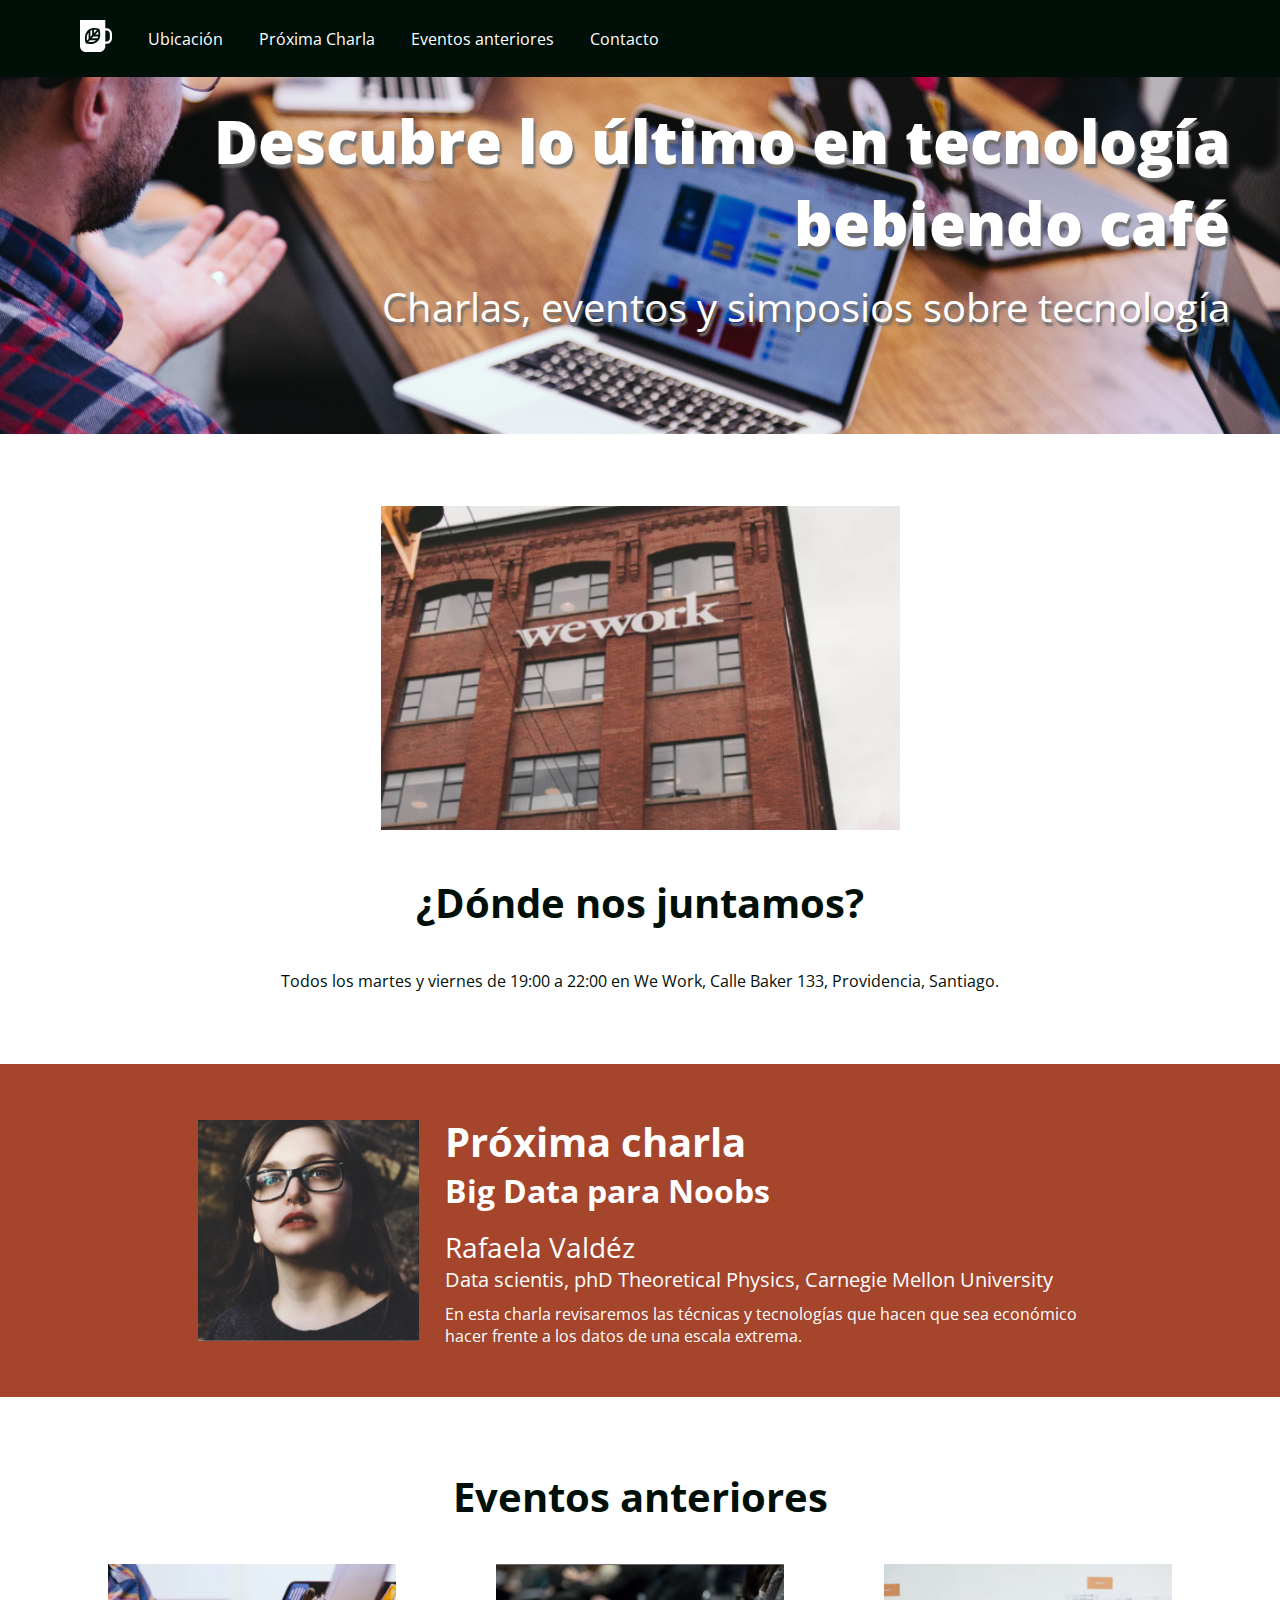
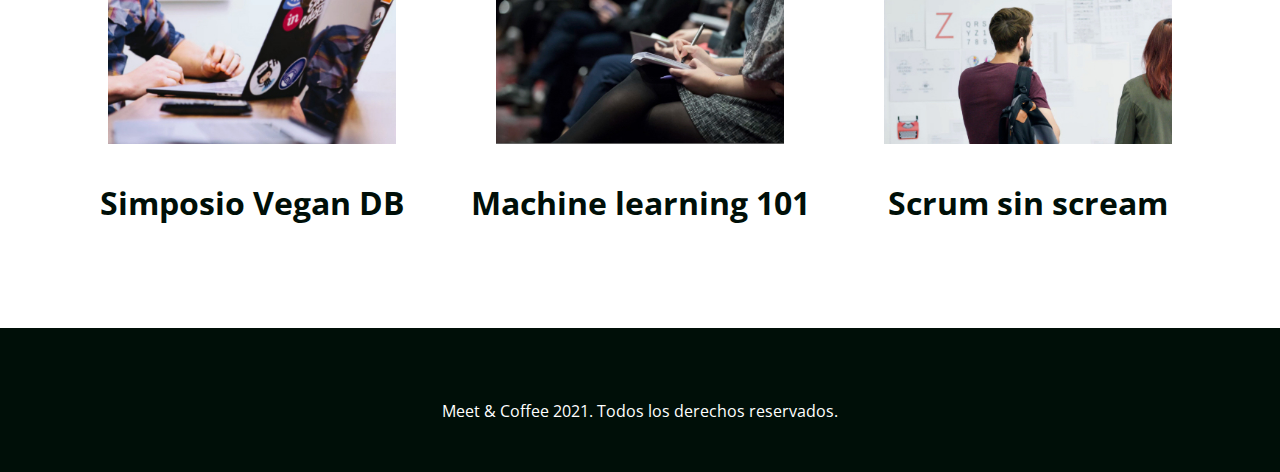
<file: index.html>
<!DOCTYPE html>
<html>
  <head>
    <title>Meet & Coffee</title>
    <meta charset="utf-8" />
    <link rel="shortcut icon" type="image/png" href="favicon.png" />
    <meta
      name="description"
      content="Comparte tus conocimientos tomando café"
    />
    
    <link
      href="https://fonts.googleapis.com/css?family=Open+Sans:400,700,800"
      rel="stylesheet"
    />
    <link
      rel="stylesheet"
      href="https://use.fontawesome.com/releases/v5.6.3/css/all.css"
      integrity="sha384-UHRtZLI+pbxtHCWp1t77Bi1L4ZtiqrqD80Kn4Z8NTSRyMA2Fd33n5dQ8lWUE00s/"
      crossorigin="anonymous"
    />
    <link rel="stylesheet" href="assets/css/style.css" />
  </head>
  <body>
    <nav class="oscuro">
      <ul>
        <li class="icono">
          <a href="#inicio">
            <svg xmlns="http://www.w3.org/2000/svg" viewBox="0 0 44 44">
              <path
                d="M11.8 26l-2.2 2.3c-.5-2.9-.7-7.5 2.2-11.2V26zm-.4 4.1c2.7.5 7.2.7 10.6-2.3h-8.5l-2.1 2.3zm5.3-16.2c-.8.2-1.7.5-2.4.9v8.5l2.4-2.6v-6.8zm2.5-.3v4.6l4-4.2c-1.1-.3-2.5-.5-4-.4zM16 25.2h8.1c.4-.8.7-1.7.9-2.6h-6.6L16 25.2zm28-6.1V25c0 4.3-3.3 7.8-7.4 7.8h-1.8v2.9c0 4.6-3.6 8.3-7.9 8.3h-19C3.6 44 0 40.3 0 35.7V0h34.8v11.4h1.8c4.1 0 7.4 3.5 7.4 7.7zm-16.2.9c.1-2.6-.4-5-.8-6.4-.2-.9-.4-1.4-.4-1.4s-.5-.2-1.4-.4c-1.4-.4-3.6-.9-6.1-.8-.8 0-1.7.1-2.5.3-.8.2-1.6.4-2.4.7-.9.4-1.7.8-2.5 1.5-.6.5-1.1 1-1.6 1.6-4.5 5.4-3.4 12.5-2.6 15.5.2.9.4 1.4.4 1.4s.5.2 1.4.4c2.8.8 9.6 2 14.7-2.7.6-.5 1.1-1.1 1.5-1.7.6-.8 1-1.7 1.4-2.6.3-.8.5-1.7.7-2.6.1-1.1.2-1.9.2-2.8zm13.2-.9c0-2.6-2-4.6-4.4-4.6h-1.8v15.1h1.8c2.4 0 4.4-2.1 4.4-4.6v-5.9zM21 20h4.4c0-1.6-.1-3-.4-4.2L21 20z"
              />
            </svg>
          </a>
        </li>
        <li><a href="#ubicacion">Ubicación</a></li>
        <li><a href="#proxima-charla">Próxima Charla</a></li>
        <li><a href="#eventos">Eventos anteriores</a></li>
        <li><a href="#contacto">Contacto</a></li>
      </ul>
    </nav>

    <header id="inicio" class="hero-section">
      <h1>Descubre lo último en tecnología bebiendo café</h1>
      <h2 class="subtitulo">Charlas, eventos y simposios sobre tecnología</h2>
    </header>

    <section id="ubicacion">
      <img src="assets/img/we-work.jpg" alt="We work location" />
      <h2>¿Dónde nos juntamos?</h2>
      <p>
        Todos los martes y viernes de 19:00 a 22:00 en We Work, Calle Baker
        133, Providencia, Santiago.
      </p>
    </section>

    <section id="proxima-charla" class="sweet-brown">
      <div class="centrado">
        <img
          src="assets/img/speaker.jpg"
          alt="speaker"
          class="charla-speaker"
        />
        <div class="charla-texto">
          <h2>Próxima charla</h2>
          <h3>Big Data para Noobs</h3>
          <h4>Rafaela Valdéz</h4>
          <h5>
            Data scientis, phD Theoretical Physics, Carnegie Mellon University
          </h5>
          <p>
            En esta charla revisaremos las técnicas y tecnologías que hacen que
            sea económico hacer frente a los datos de una escala extrema.
          </p>
        </div>
      </div>
    </section>

    <section id="eventos">
      <h2>Eventos anteriores</h2>
      <article class="evento">
        <a href="evento01.html"
          ><img src="assets/img/simposio-vegan.jpg" alt="Events simposio vegan"
        /></a>
        <h3>Simposio Vegan DB</h3>
      </article>

      <article class="evento">
        <img src="assets/img/machine-learning.jpg" alt="machine-learning" />
        <h3>Machine learning 101</h3>
      </article>

      <article class="evento">
        <img src="assets/img/scrum-sin-scream.jpg" alt="scrum-sin-scream" />
        <h3>Scrum sin scream</h3>
      </article>
    </section>

    <footer id="contacto" class="oscuro">
      <a href="https://github.com"
        ><i class="fab fa-github-square fa-5x"></i
      ></a>
      <a href="https://twitter.com"
        ><i class="fab fa-twitter-square fa-5x"></i
      ></a>
      <a href="https://www.linkedin.com"
        ><i class="fab fa-linkedin fa-5x"></i
      ></a>
      <p>Meet & Coffee 2021. Todos los derechos reservados.</p>
    </footer>
  </body>
</html>
</file>
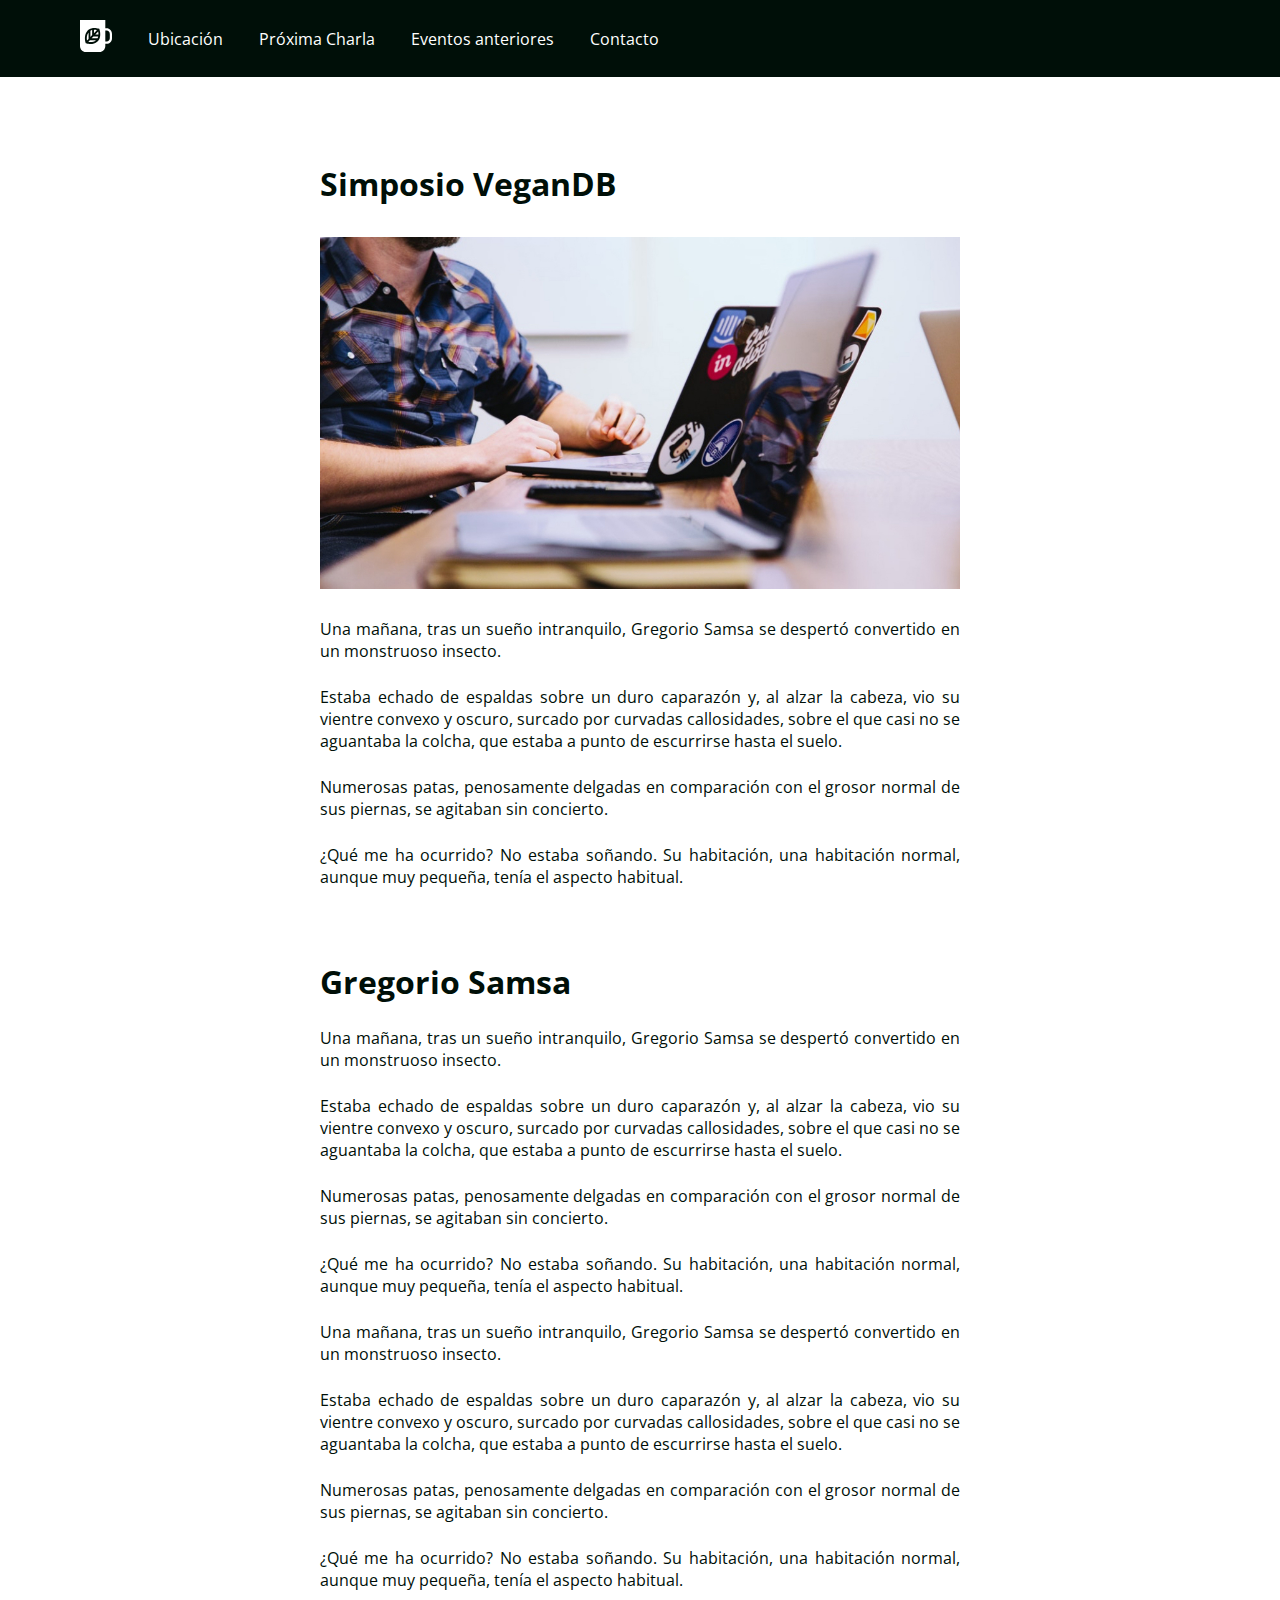
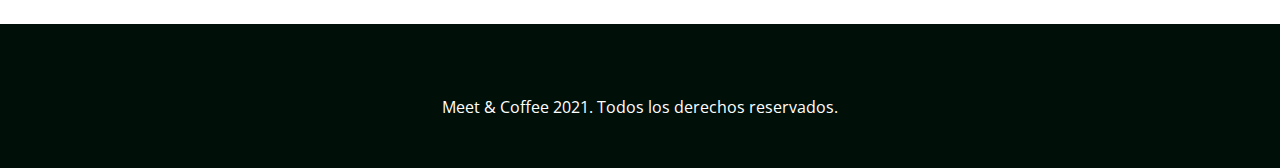
<file: evento01.html>
<!DOCTYPE html>
<html>
  <head>
    <title>Meet & Coffee</title>
    <meta charset="utf-8" />
    <link rel="shortcut icon" type="image/png" href="favicon.png" />
    <link
      href="https://fonts.googleapis.com/css?family=Open+Sans:400,700,800"
      rel="stylesheet"
    />
    <link
      rel="stylesheet"
      href="https://use.fontawesome.com/releases/v5.6.3/css/all.css"
      integrity="sha384-UHRtZLI+pbxtHCWp1t77Bi1L4ZtiqrqD80Kn4Z8NTSRyMA2Fd33n5dQ8lWUE00s/"
      crossorigin="anonymous"
    />
    <link rel="stylesheet" href="assets/css/style.css" />
  </head>
  <body>
    <nav class="oscuro">
      <ul>
        <li class="icono">
          <a href="#inicio">
            <svg xmlns="http://www.w3.org/2000/svg" viewBox="0 0 44 44">
              <path
                d="M11.8 26l-2.2 2.3c-.5-2.9-.7-7.5 2.2-11.2V26zm-.4 4.1c2.7.5 7.2.7 10.6-2.3h-8.5l-2.1 2.3zm5.3-16.2c-.8.2-1.7.5-2.4.9v8.5l2.4-2.6v-6.8zm2.5-.3v4.6l4-4.2c-1.1-.3-2.5-.5-4-.4zM16 25.2h8.1c.4-.8.7-1.7.9-2.6h-6.6L16 25.2zm28-6.1V25c0 4.3-3.3 7.8-7.4 7.8h-1.8v2.9c0 4.6-3.6 8.3-7.9 8.3h-19C3.6 44 0 40.3 0 35.7V0h34.8v11.4h1.8c4.1 0 7.4 3.5 7.4 7.7zm-16.2.9c.1-2.6-.4-5-.8-6.4-.2-.9-.4-1.4-.4-1.4s-.5-.2-1.4-.4c-1.4-.4-3.6-.9-6.1-.8-.8 0-1.7.1-2.5.3-.8.2-1.6.4-2.4.7-.9.4-1.7.8-2.5 1.5-.6.5-1.1 1-1.6 1.6-4.5 5.4-3.4 12.5-2.6 15.5.2.9.4 1.4.4 1.4s.5.2 1.4.4c2.8.8 9.6 2 14.7-2.7.6-.5 1.1-1.1 1.5-1.7.6-.8 1-1.7 1.4-2.6.3-.8.5-1.7.7-2.6.1-1.1.2-1.9.2-2.8zm13.2-.9c0-2.6-2-4.6-4.4-4.6h-1.8v15.1h1.8c2.4 0 4.4-2.1 4.4-4.6v-5.9zM21 20h4.4c0-1.6-.1-3-.4-4.2L21 20z"
              />
            </svg>
          </a>
        </li>
        <li><a href="index.html#ubicacion">Ubicación</a></li>
        <li>
          <a href="index.html#proxima-charla">Próxima Charla</a>
        </li>
        <li><a href="index.html#eventos">Eventos anteriores</a></li>
        <li><a href="index.html#contacto">Contacto</a></li>
      </ul>
    </nav>

    <div id="margen">
      <section class="info">
        <header class="inicio2">
          <h3>Simposio VeganDB</h3>
        </header>

        <div>
          <img id="simposio" src="assets/img/post-1.jpg" alt="simposio vegan" />
        </div>

        <p>
          Una mañana, tras un sueño intranquilo, Gregorio Samsa se despertó
          convertido en un monstruoso insecto.
        </p>

        <p>
          Estaba echado de espaldas sobre un duro caparazón y, al alzar la
          cabeza, vio su vientre convexo y oscuro, surcado por curvadas
          callosidades, sobre el que casi no se aguantaba la colcha, que estaba
          a punto de escurrirse hasta el suelo.
        </p>

        <p>
          Numerosas patas, penosamente delgadas en comparación con el grosor
          normal de sus piernas, se agitaban sin concierto.
        </p>

        <p>
          ¿Qué me ha ocurrido? No estaba soñando. Su habitación, una habitación
          normal, aunque muy pequeña, tenía el aspecto habitual.
        </p>
      </section>

      <section class="info">
        <h3>Gregorio Samsa</h3>
        <p>
          Una mañana, tras un sueño intranquilo, Gregorio Samsa se despertó
          convertido en un monstruoso insecto.
        </p>

        <p>
          Estaba echado de espaldas sobre un duro caparazón y, al alzar la
          cabeza, vio su vientre convexo y oscuro, surcado por curvadas
          callosidades, sobre el que casi no se aguantaba la colcha, que estaba
          a punto de escurrirse hasta el suelo.
        </p>

        <p>
          Numerosas patas, penosamente delgadas en comparación con el grosor
          normal de sus piernas, se agitaban sin concierto.
        </p>

        <p>
          ¿Qué me ha ocurrido? No estaba soñando. Su habitación, una habitación
          normal, aunque muy pequeña, tenía el aspecto habitual.
        </p>

        <p>
          Una mañana, tras un sueño intranquilo, Gregorio Samsa se despertó
          convertido en un monstruoso insecto.
        </p>

        <p>
          Estaba echado de espaldas sobre un duro caparazón y, al alzar la
          cabeza, vio su vientre convexo y oscuro, surcado por curvadas
          callosidades, sobre el que casi no se aguantaba la colcha, que estaba
          a punto de escurrirse hasta el suelo.
        </p>

        <p>
          Numerosas patas, penosamente delgadas en comparación con el grosor
          normal de sus piernas, se agitaban sin concierto.
        </p>

        <p>
          ¿Qué me ha ocurrido? No estaba soñando. Su habitación, una habitación
          normal, aunque muy pequeña, tenía el aspecto habitual.
        </p>
      </section>
    </div>

    <footer id="contacto" class="oscuro">
      <a href="https://github.com"
        ><i class="fab fa-github-square fa-5x"></i
      ></a>
      <a href="https://twitter.com"
        ><i class="fab fa-twitter-square fa-5x"></i
      ></a>
      <a href="https://www.linkedin.com"
        ><i class="fab fa-linkedin fa-5x"></i
      ></a>
      <p>Meet & Coffee 2021. Todos los derechos reservados.</p>
    </footer>
  </body>
</html>
</file>
<file: assets/css/style.css>
* {
    margin: 0;
    padding: 0;
  }
  
  body {
    text-align: center;
    color: #000f08;
    margin: 0;
    font-family: "Open Sans", sans-serif;
  }
  
  body * {
    margin: 0;
    border: 0;
    padding: 0;
  }
  
  h1 {
    font-weight: 800;
    font-size: 3.75em;
    margin-bottom: 0.25em;
  }
  
  h2 {
    font-weight: 700;
    font-size: 2.5em;
  }
  
  h3 {
    font-size: 2em;
  }
  
  h4 {
    font-size: 1.75em;
  }
  
  h5 {
    font-size: 1.25em;
  }
  
  .subtitulo,
  h4,
  h5 {
    font-weight: 400;
  }
  
  #ubicacion h2 {
    margin: 1em auto;
  }
  
  .sweet-brown h3,
  .sweet-brown h5 {
    margin-bottom: 0.5em;
  }
  
  #eventos h2 {
    margin-bottom: 1em;
  }
  
  #eventos h3 {
    margin: 1em auto;
  }
  
  .oscuro {
    background: #000f08;
    color: #ffffff;
    z-index: 10;
  }
  
  .oscuro a {
    color: #ffffff;
    text-decoration: none;
  }
  
  .sweet-brown {
    text-align: left;
    background: #a4452c;
    color: #ffffff;
    padding: 3.125rem;
    white-space: nowrap;
  }
  
  .hero-section {
    text-align: right;
    background-image: url("../img/bg-hero.png");
    background-repeat: no-repeat;
    background-size: cover;
    color: #ffffff;
    text-shadow: 0.125em 0.25em 0.125em #707070;
    padding: 6.25rem 3.125rem;
  }
  
  section,
  footer {
    margin-top: 4.5rem;
  }
  
  footer {
    padding: 3.125rem;
  }
  
  .centrado {
    width: 75%;
    margin: 0 auto;
  }
  
  .charla-speaker,
  .charla-texto,
  .evento {
    display: inline-block;
  }
  
  .charla-speaker {
    width: 25%;
    vertical-align: middle;
  }
  
  .charla-texto {
    width: 72.5%;
    vertical-align: middle;
    margin-left: 2.5%;
    white-space: normal;
  }
  
  .evento {
    width: 30%;
  }
  
  .evento img {
    width: 75%;
  }
  
  nav {
    text-align: left;
    padding: 1.25rem 4rem;
    width: 100%;
    left: 0;
    top: 0;
    position: fixed;
  }
  
  nav ul {
    list-style-type: none;
  }
  
  nav ul li {
    display: inline-block;
    margin: 0 1em;
    vertical-align: middle;
  }
  
  .icono {
    width: 2rem;
  }
  
  .icono svg {
    fill: #ffffff;
  }
  
  footer i {
    margin: 0 0.25em 0.5em 0.25em;
  }
  
  #margen {
    margin: -3% 25%;
    text-align: justify;
    width: 50%;
  }
  
  .inicio2 {
    position: relative;
    padding-top: 20%;
    margin-bottom: 5%;
  }
  
  #simposio {
    width: 100%;
    height: auto;
    position: relative;
  }
  
  .info p {
    margin: 1.5rem 0;
  }
</file>
